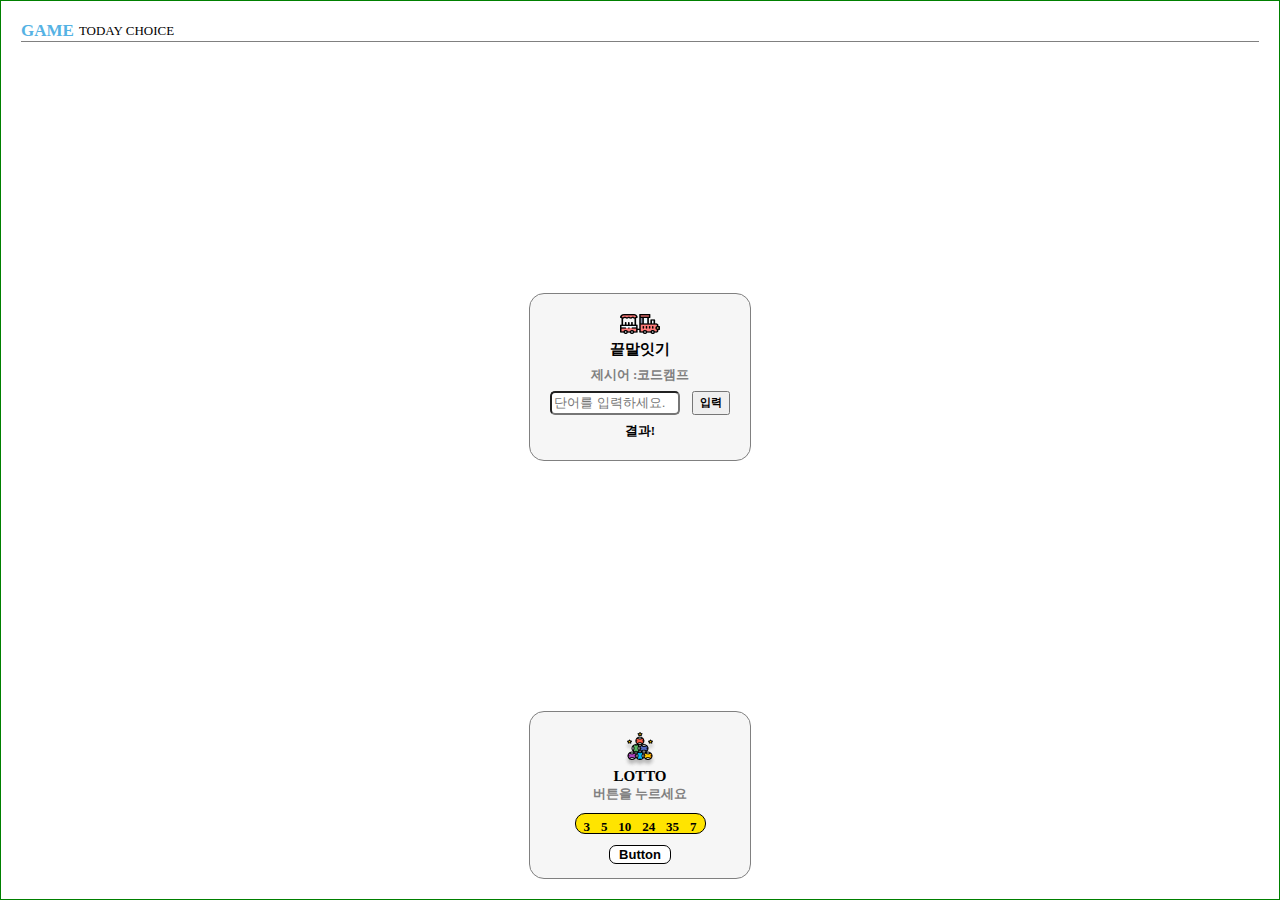
<file: game.html>
<!DOCTYPE html>
<html lang="en">
<head>
    <title>Document</title>
    <link rel="stylesheet" href="./styles/game.css">
 
</head>
<body>
    <div class="wrapper">
        <div class="wrapper__header">
            <div class="header__title">
                <div class="title">GAME</div>
                <div class="subtitle">TODAY CHOICE</div>
            </div>
            <div class="divideLine"></div>
        </div>
        <div class="game__container">
            <img src="./images/word.png">
            <div class="game__title">끝말잇기</div>
            <div class="game__subtitle">제시어 :<span id="word">코드캠프</span> </div>
            <div class="word__text">
                <input class="textbox" id="myword" placeholder="단어를 입력하세요.">
                <button class="search" id="" onclick="startWord()">입력</button>
            </div>
            <div class="word__result" id="result">결과!</div>
        </div>
        <div class="game__container">
            <img src="./images/lotto.png">
            <div class="game__title">LOTTO</div>
            <div class="game__subtitle">버튼을 누르세요</div>
            <div class="wrap__number">
                <!-- <div class="lotto_number">1 3 45 25 15 6</div> -->
                <span>3</span>
                <span>5</span>
                <span>10</span>
                <span>24</span>
                <span>35</span>
                <span>7</span>
            </div>
            <button class="search2">Button</button>
        </div>
    </div>
    <script src="./game.js"></script>
</body>
</html>
</file>
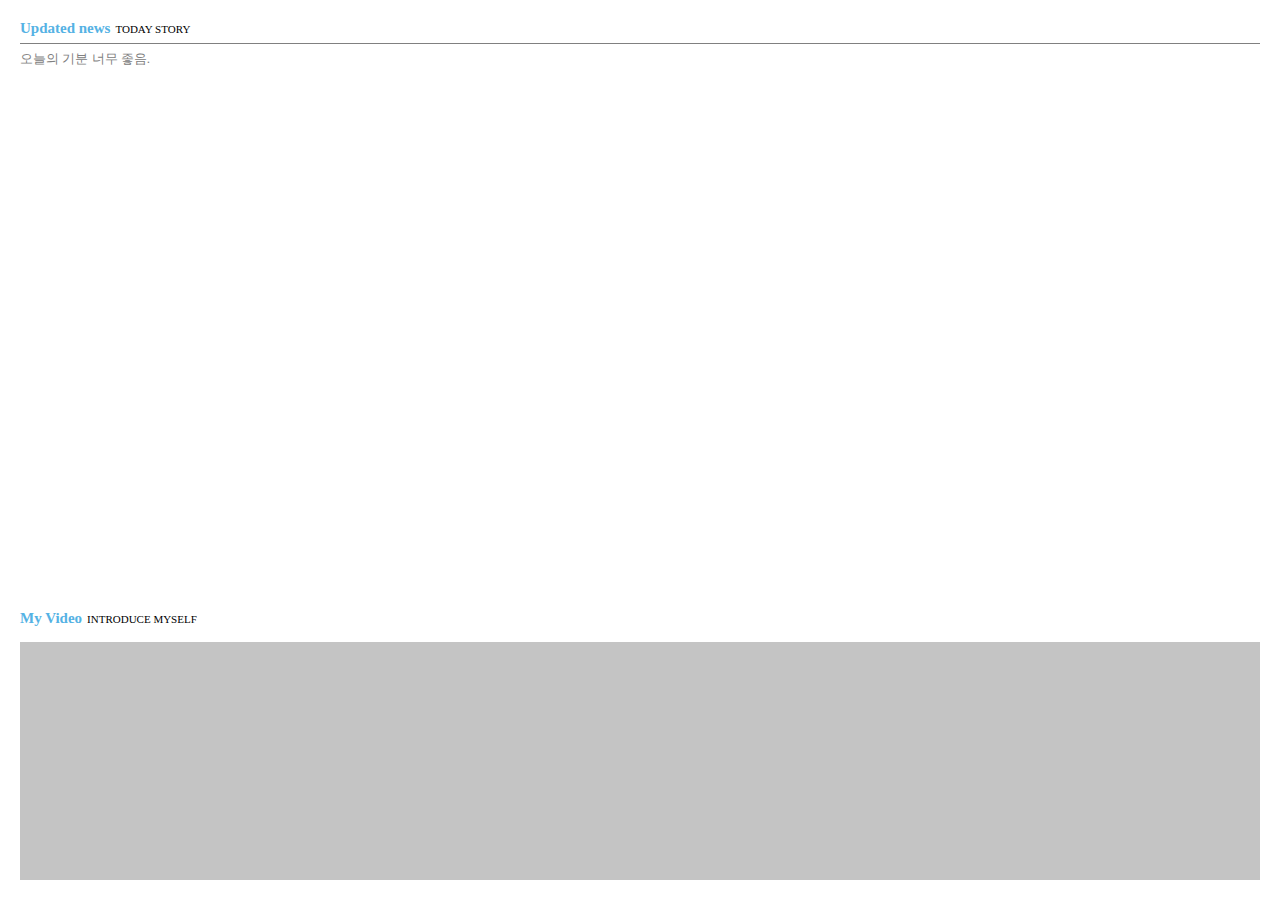
<file: home.html>
<!DOCTYPE html>
<html lang="en">
<head>
   <title>Home</title>
   <link rel="stylesheet" href="./styles/home.css">
</head>
<body>
    <div class="wrapper">
        <div class="wrapper__header">
            <div class="contents__title">
                <div class="title">
                    Updated news
                </div>
                <div class="subtitle">TODAY STORY</div>
            </div>
            <div class="divideLine">

            </div>
            <div class="contents__body">
                오늘의 기분 너무 좋음.
            </div>
        </div>
        <div class="wrapper__body">
            <div class="contents__title">
                <div class="title">My Video</div>
                <div class="subtitle">INTRODUCE MYSELF</div>
            

            </div>
            <div class="video"></div>
        </div>
    
    </div>
</body>
</html>
</file>
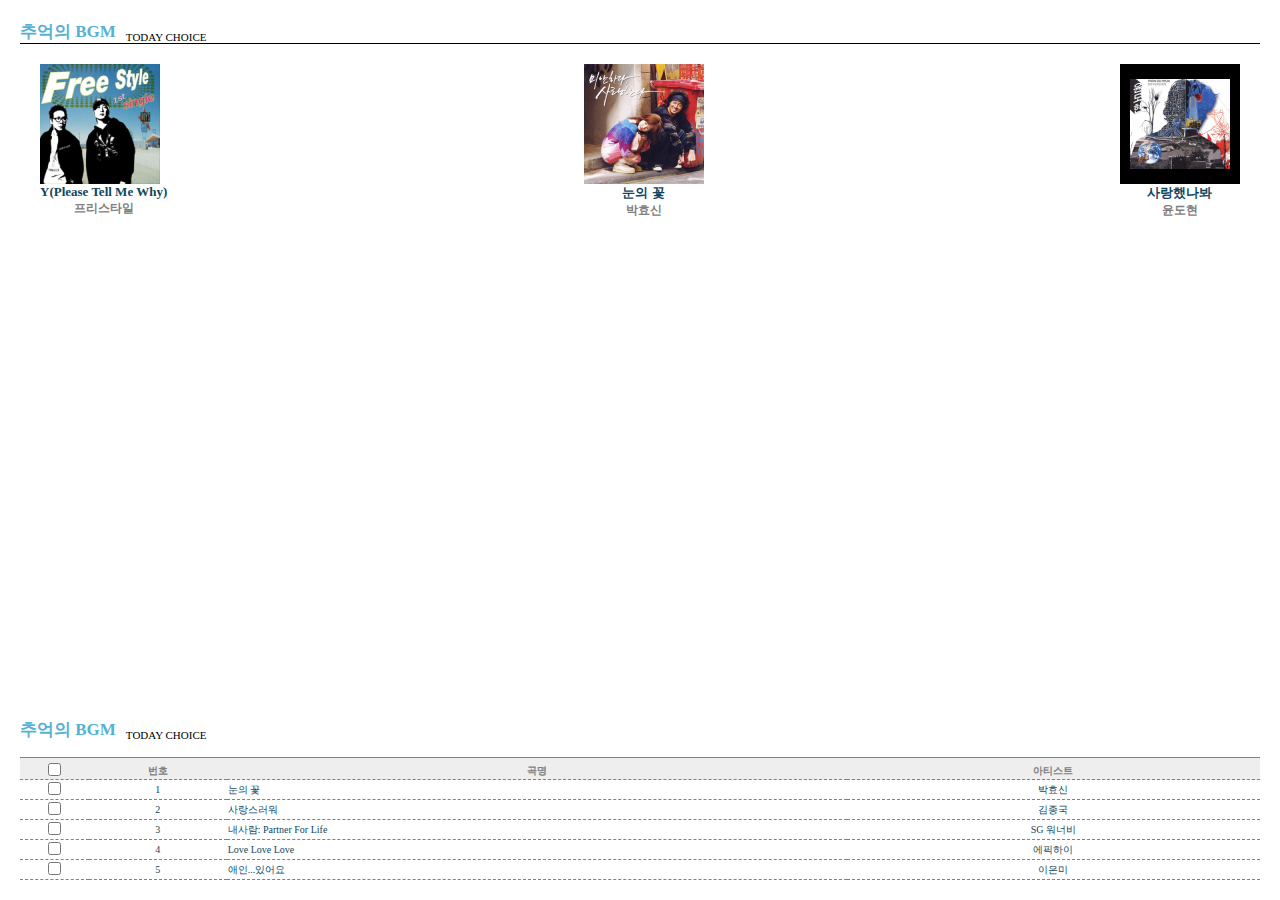
<file: jukebox copy.html>
<!DOCTYPE html>
<html lang="en">
<head>
    <title>jukebox</title>
    <link rel="stylesheet" href="./styles/jukebox.css">
</head>
<body>
    <div class="wrapper">
        <div class="wrapper__header">
            <div class="wrapper__title">
                <div class="title">추억의 BGM</div>
                <div class="subtitle">TODAY CHOICE</div>
            </div>
            <div class="divideLine"></div>
            <div class="albumWrapper">
                <div class="album">
                    <img class ="albumThumbnail" src="./images/jukebox01.png">
                    <div class="albumTitle">Y(Please Tell Me Why)</div>
                    <div class="albumSinger">프리스타일</div>
                </div>
                <div class="album">
                    <img src="./images/jukebox02.png">
                    <div class="albumTitle">눈의 꽃</div>
                    <div class="albumSinger">박효신</div>
                </div>
                <div class="album">
                    <img src="./images/jukebox03.png">
                    <div class="albumTitle">사랑했나봐</div>
                    <div class="albumSinger">윤도현</div>
                </div>
            </div>
        </div>
        <div class="wrapper__body">
            <div class="wrapper__title">
                <div class="title">추억의 BGM</div>
                <div class="subtitle">TODAY CHOICE</div>
            </div>
            
                <table class="albumTable">
                    <tr>
                      <th scope="col" class="th-check"><input type="checkbox"></td>                   
                      <th scope="col" class="th-number">번호</td>
                      <th scope="col" class="th-title">곡명</td>
                      <th scope="col" class="th-artist">아티스트</td>
                    </tr>
                    <tr>
                      <td class="td-check"><input type="checkbox" ></td>  
                      <td class="td-number">1</td>
                      <td class="td-title">눈의 꽃</td>
                      <td class="td-artist">박효신</td>
                    </tr>
                    <tr>
                      <td class="td-check"><input type="checkbox"></td>  
                      <td class="td-number">2</td>
                      <td class="td-title">사랑스러워</td>
                      <td class="td-artist">김종국</td>
                    </tr>
                    <tr>
                        <td class="td-check"><input type="checkbox"></td>  
                        <td class="td-number">3</td>
                        <td class="td-title">내사람: Partner For Life</td>
                        <td class="td-artist">SG 워너비</td>
                      </tr>
                      <tr>
                        <td class="td-check"><input type="checkbox"></td>  
                        <td class="td-number">4</td>
                        <td class="td-title">Love Love Love</td>
                        <td class="td-artist">에픽하이</td>
                      </tr>
                      <tr>
                        <td class="td-check"><input type="checkbox"></td>  
                        <td class="td-number">5</td>
                        <td class="td-title">애인...있어요</td>
                        <td class="td-artist">이은미</td>
                      </tr>
                  </table>
                
           
        </div>
    </div>
</body>
</html>
</file>
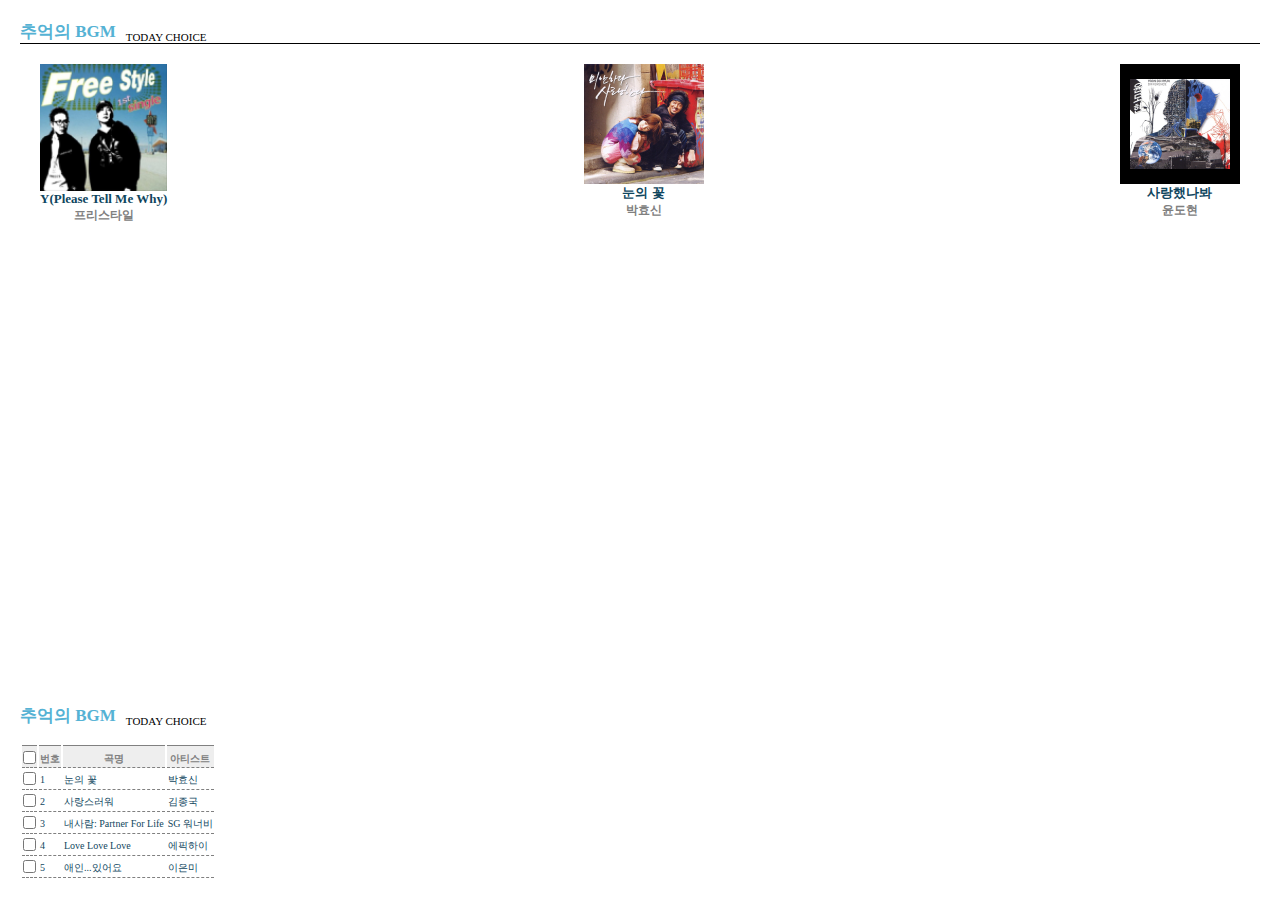
<file: jukebox.html>
<!DOCTYPE html>
<html lang="en">
<head>
    <title>jukebox</title>
    <link rel="stylesheet" href="./styles/jukebox.css">
</head>
<body>
    <div class="wrapper">
        <div class="wrapper__header">
            <div class="wrapper__title">
                <div class="title">추억의 BGM</div>
                <div class="subtitle">TODAY CHOICE</div>
            </div>
            <div class="divideLine"></div>
            <div class="albumWrapper">
                <div class="album">
                    <img src="./images/jukebox01.png">
                    <div class="albumTitle">Y(Please Tell Me Why)</div>
                    <div class="albumSinger">프리스타일</div>
                </div>
                <div class="album">
                    <img src="./images/jukebox02.png">
                    <div class="albumTitle">눈의 꽃</div>
                    <div class="albumSinger">박효신</div>
                </div>
                <div class="album">
                    <img src="./images/jukebox03.png">
                    <div class="albumTitle">사랑했나봐</div>
                    <div class="albumSinger">윤도현</div>
                </div>
            </div>
        </div>
        <div class="wrapper__body">
            <div class="wrapper__title">
                <div class="title">추억의 BGM</div>
                <div class="subtitle">TODAY CHOICE</div>
            </div>
            <div class="albumTable">
                <table class="board">
                    <tr>
                      <th scope="col" class="th-check"><input type="checkbox"></td>                   
                      <th scope="col" class="th-number">번호</td>
                      <th scope="col" class="th-title">곡명</td>
                      <th scope="col" class="th-artist">아티스트</td>
                    </tr>
                    <tr>
                      <td class="check"><input type="checkbox" ></td>  
                      <td>1</td>
                      <td class="th-title">눈의 꽃</td>
                      <td class="th-artist">박효신</td>
                    </tr>
                    <tr>
                      <td><input type="checkbox"></td>  
                      <td>2</td>
                      <td>사랑스러워</td>
                      <td>김종국</td>
                    </tr>
                    <tr>
                        <td><input type="checkbox"></td>  
                        <td>3</td>
                        <td>내사람: Partner For Life</td>
                        <td>SG 워너비</td>
                      </tr>
                      <tr>
                        <td><input type="checkbox"></td>  
                        <td>4</td>
                        <td>Love Love Love</td>
                        <td>에픽하이</td>
                      </tr>
                      <tr>
                        <td><input type="checkbox"></td>  
                        <td>5</td>
                        <td>애인...있어요</td>
                        <td>이은미</td>
                      </tr>
                  </table>
                
            </div>
        </div>
    </div>
</body>
</html>
</file>
<file: styles/game.css>
*{
    box-sizing: border-box;
    margin: 0px;
}

html, body{
    width: 100%;
    height: 100%;
}


.wrapper{
    width: 100%;
    height: 100%;
    padding: 20px;
    /* wrapper__header, game__container*2 총 3개의 자식박스 */
    display: flex;
    flex-direction: column;
    align-items: center;
    justify-content: space-between ;
    border: 1px solid green;
}

.wrapper__header{
    width: 100%;
    /* border: 1px solid red; */
    display: flex;
    flex-direction: column;
}

.header__title{
    display: flex;
    flex-direction: row;
    align-items: center; 
    /* 글씨크기 다름, 같은줄에 보이기위해 적용 */

}
.title{
    color: #55B2E4;
    font-size: 17px;
    font-weight: 600;
}
.subtitle{
    font-size: 13px;
    padding-left: 5px;
}
.divideLine{
    width: 100%;
    border-top: 1px solid gray;
}

.game__container{
    width: 222px;
    height: 168px;
    border: 1px solid gray;
    border-radius: 15px;
    display: flex;
    flex-direction: column;
    align-items: center;
    justify-content: space-between;
    padding: 20px;
    background-color: #f6f6f6;
}

.game__title{
    font-size: 15px;
    font-weight: 900;
}

.game__subtitle{
    font-size: 13px;
    color: gray;
    font-weight: 600;
}

.word__result{
    font-size: 13px;
    font-weight: 700;
}

.word__text{
    width: 100%;
    display: flex;
    flex-direction: row;
    justify-content: space-between;
}

.textbox{
    width: 130px;
    height: 24px;
    border-radius: 5px;
}

.search{
    font-size: 11px;
    font-weight: 700;
    width: 38px;
    height: 24px;
}

.search2{
    background-color: white;
    font-size: 13px;
    font-weight: 700;
    color: black;
    border-radius: 7px;
    width: 62px;
    height: 24px;
    border: 1px solid black;
}

.wrap__number{
    border: 1px solid black;
    width: 131px;
    height: 21px;
    border-radius: 10px;
    background-color: #ffe400;

    font-size: 13px;
    font-weight: 700;

    display: flex;
    flex-direction: row;
    justify-content: space-between;
    padding:  5px 8px;
    margin-top: 10px;
    margin-bottom: 11px;
    /* align-items: center; */
}

.lotto__number{
    /* display: flex;
    flex-direction: row;
    justify-content: center;
    align-items: center; */

}
</file>
<file: styles/home.css>
*{
    box-sizing: border-box;
    margin: 0px;
}

/* iframe태그 -> home.html을 불러옴. */

html{
    width: 100%;
    height: 100%;
}

/* body태그의 부모태그 - html태그 */
body{
    width: 100%;
    height: 100%;
}

.wrapper{
    /* 부모태그가 있어야 제대로 표시가된다 % 너비같은경우 */
    width: 100%; 
    height: 100%;
    /* background-color: aqua; */
    padding : 20px; /*상 우 하 좌 순서대로*/
    display: flex;
    flex-direction: column;
    justify-content: space-between; /*끝에 붙여준다. 밑에 고정*/
}

.wrapper__header{
    width: 100%;
    height: 48px;
    /* background-color: bisque; */
    display: flex;
    flex-direction: column;
    justify-content: space-between;
    /* 48px를 넘어서 내용이 넘어가면 삐져나오게 되는 문제
    --> css에 배운다;;ㅠㅠ
     */
}

.contents__title{
    display: flex;
    flex-direction: row;
    /* border: 1px solid red; */
    /* justify-content: flex-end; x 세로정렬해야함 align-items*/
    align-items: center; 
}

.title{

    color: #55B2E4;
    font-size: 15px;
    font-weight: 700;
    /* 오른쪽 내부여백, 외부여백 ㅇㅇ */
}

.subtitle{
    font-size: 11px;
/* 왼쪽 내부여백, 외부여백 ㅇㅇ 둘다가능 */
    padding-left: 5px;
}

.divideLine{
    width: 100%;
    border-top: 1px solid gray;
}

.contents__body{
    font-size: 13px;
    color: gray;
}


.wrapper__body{
    width: 100%;
    height: 270px;
    /* background-color: yellowgreen; */
     display: flex;
    flex-direction: column;
    /* align-items: center; */
    justify-content: space-between;

    
}

.contents__title{
    display: flex;
    flex-direction: row;
    /* border: 1px solid red; */
    /* justify-content: end;/*; x 세로정렬해야함 align-items */
    /* align-items: start;  */
}

.video{
    width: 100%;
    height: 240px;
    background-color: #C4C4C4;
    margin-top: 15px;
}
</file>
<file: styles/jukebox.css>
*{
    box-sizing: border-box;
    margin: 0px;
}

html,body{
    width: 100%;
    height: 100%;
}

.wrapper{
    /* width: 524px; */
    /* height: 440px; */
    height: 100%;
    width: 100%;
    display: flex;
    flex-direction: column;
    justify-content: space-between;
    /* align-items: center; */
    padding: 20px;
}

.wrapper__header{
    /* background-color: aquamarine; */
    width: 100%;
    display: flex;
    flex-direction: column;
}

.wrapper__title{
    display: flex;
    flex-direction: row;
    align-items: end;
    
}

.title{
    color: #55B2D4;
    font-size: 17px;
    font-weight: 700;
}

.subtitle{
    color: black;
    font-size: 11px;
    margin-left: 10px;
}

.divideLine{
    border-top: 1px solid black;
    /* width: 100%; */
    /* height: 100%; */
}

.albumWrapper{
    display: flex;
    flex-direction: row;
    justify-content: space-between;
    padding: 20px;
}


.album{
    display: flex;
    flex-direction: column;
}


.albumThumbnail{
    width: 120px;
    height: 120px;
}

.albumTitle{
    color: #0f465e;
    font-size: 13px;
    font-weight: bold;
    display: flex;
    flex-direction: row;
    justify-content: center;
}

.albumSinger{
    color: gray;
    font-size: 12px;
    font-weight: bold;
    display: flex;
    flex-direction: row;
    justify-content: center;
}


.wrapper__body{
    /* background-color: bisque; */
    width: 100%;
}

.albumTable{
    width: 100%;
    padding-top: 8px;
    margin-top: 8px;
    border-spacing: 0px;
}

.albumTable th{
    height: 20px;
    font-size: 10px;
    font-weight: bold;
    color: gray;
    background-color: #eeeeee;
    padding-top: 5px;
    border-top: 1px solid gray;
    border-bottom: 1px dashed gray;
}

.albumTable td{
    height: 20px;
    font-size: 10px;
    color: #0f465e;
    border-bottom: 1px dashed gray;
}


/* 정렬맞추기 */

.td-check{
    width: 5%;
    text-align: center; 
}

.td-number{
    width: 10%;
    text-align: center;

}
.td-title{
    width: 45%;
    text-align: left;

}

.td-artist{
    width: 30%;
    text-align: center;
}

/* table{ border-collapse : collapse;  */
/* width: 100%; */
/* padding-top: 20px; */
/* border-top: 1px solid black; */
/* font-size: 13px; */
/* padding-left: 20px; */
/* }  이중선 제거 */
/* th{ */
     /* width: 100px; */
     /* height: 20px; */
     /* text-align: start; */
     /* padding-left: 20px; */
     /* border-bottom: 1px solid #000; */
     
     /* vertical-align: top;	위 */
     /* vertical-align: bottom;   /* 아래 */
    /* vertical-align: middle;   가운데 */
   }
/* 
th{
    color: gray;
    background-color: #EEE;
    text-align: start;
}

td{
    /* text-align: center; */
/* }

.board .th-check{
    width: 40px;
    /* text-align: center; */
/* } */

.board .th-number{
    width: 50px;
    /* text-align: center; */
} */ */
/* 
td{
    border-bottom: 1px dotted gray;
} */
/* 
td > .board  .th-title {
    color: red;
} */
</file>
